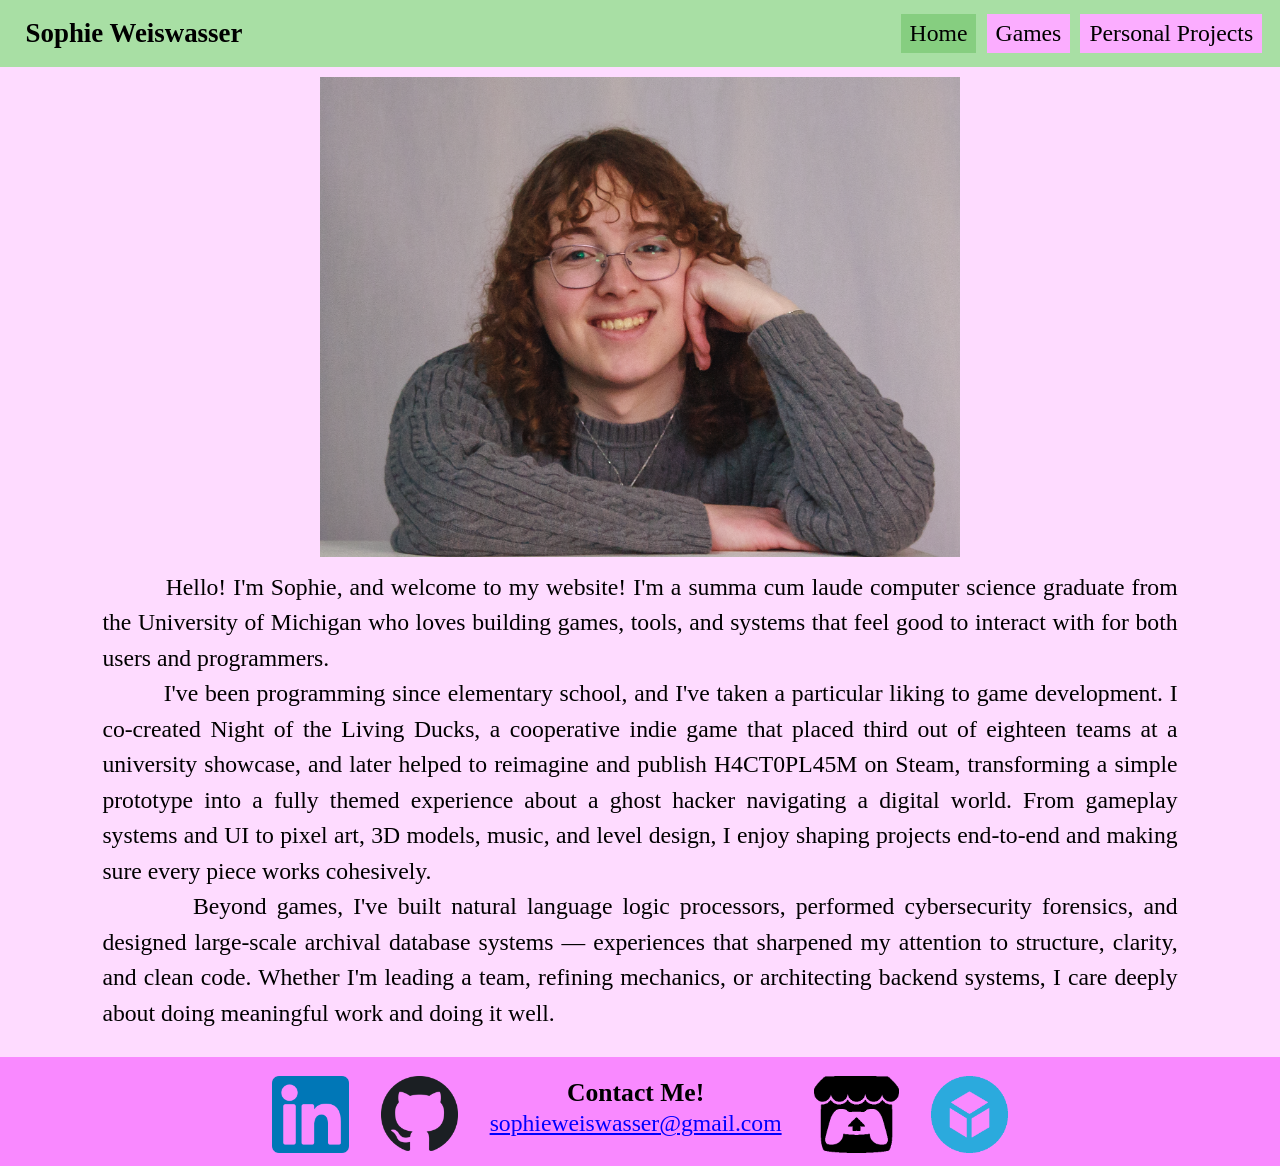
<file: index.html>
<!DOCTYPE html>
<html>
    <head>
        <link rel="stylesheet" href="style.css">
    </head>
    <meta content='width=device-width, initial-scale=1' name='viewport'/>
    <body>
        <div class="topbar">
            <div style="margin-left:20px; margin-left:2vw;">
                <h1>
                    Sophie Weiswasser
                </h1>
            </div>
            <div class="navbar">
                <a href="/" class="active">Home</a>
                <a href="games">Games</a>
                <a href="personal">Personal Projects</a>
            </div>
        </div>

        <div class="main">
            <img src="images/headshot.png" alt="Headshot of Sophie Weiswasser" style="display:block; width:50%; margin:auto; padding:1%; max-width:700px;">
            
            <div style="margin-left:80px; margin-left:8vw; margin-right:80px; margin-right:8vw; margin-bottom:20px; margin-bottom:2vw;">
                <p style="text-align:justify; text-justify:inter-word; margin:0">
                    &nbsp;&nbsp;&nbsp;&nbsp;&nbsp;&nbsp;&nbsp;&nbsp;
                    Hello! I'm Sophie, and welcome to my website! I'm a summa cum laude computer science graduate from the University of Michigan who loves building games, tools, and systems that feel good to interact with for both users and programmers.
                    <br>&nbsp;&nbsp;&nbsp;&nbsp;&nbsp;&nbsp;&nbsp;&nbsp;
                    I've been programming since elementary school, and I've taken a particular liking to game development. I co-created Night of the Living Ducks, a cooperative indie game that placed third out of eighteen teams at a university showcase, and later helped to reimagine and publish H4CT0PL45M on Steam, transforming a simple prototype into a fully themed experience about a ghost hacker navigating a digital world. From gameplay systems and UI to pixel art, 3D models, music, and level design, I enjoy shaping projects end-to-end and making sure every piece works cohesively.
                    <br>&nbsp;&nbsp;&nbsp;&nbsp;&nbsp;&nbsp;&nbsp;&nbsp;
                    Beyond games, I've built natural language logic processors, performed cybersecurity forensics, and designed large-scale archival database systems — experiences that sharpened my attention to structure, clarity, and clean code. Whether I'm leading a team, refining mechanics, or architecting backend systems, I care deeply about doing meaningful work and doing it well.
                </p>
            </div>
        </div>

        <div class="bottombar">
            <div class="link_container">
                <a href="https://www.linkedin.com/in/soweisw/"><img src="images/linkedinlogo.png" alt="LinkedIn Logo"></a>
                <a href="https://github.com/soweisw"><img src="images/githublogo.png" alt="Github Logo"></a>
                <div>
                    <h2 class="bottombar_text">
                        Contact Me!
                    </h2>
                    <p class="bottombar_email_link">
                        <a href='&#109;a&#105;l&#116;o&#58;%&#55;3&#111;ph&#105;%6&#53;w&#101;%69sw&#97;s%&#55;3er&#64;g&#109;%&#54;1il&#46;&#99;%6&#70;m'>sophieweiswasser&#64;gma&#105;l&#46;com</a>
                    </p>
                </div>
                <a href="https://ferret13.itch.io/"><img src="images/itchiologo.png" alt="Itch.io Logo"></a>
                <a href="https://sketchfab.com/soweisw"><img src="images/sketchfablogo.png" alt="Sketchfab Logo"></a>
            </div>
        </div>
    </body>
</html>
</file>
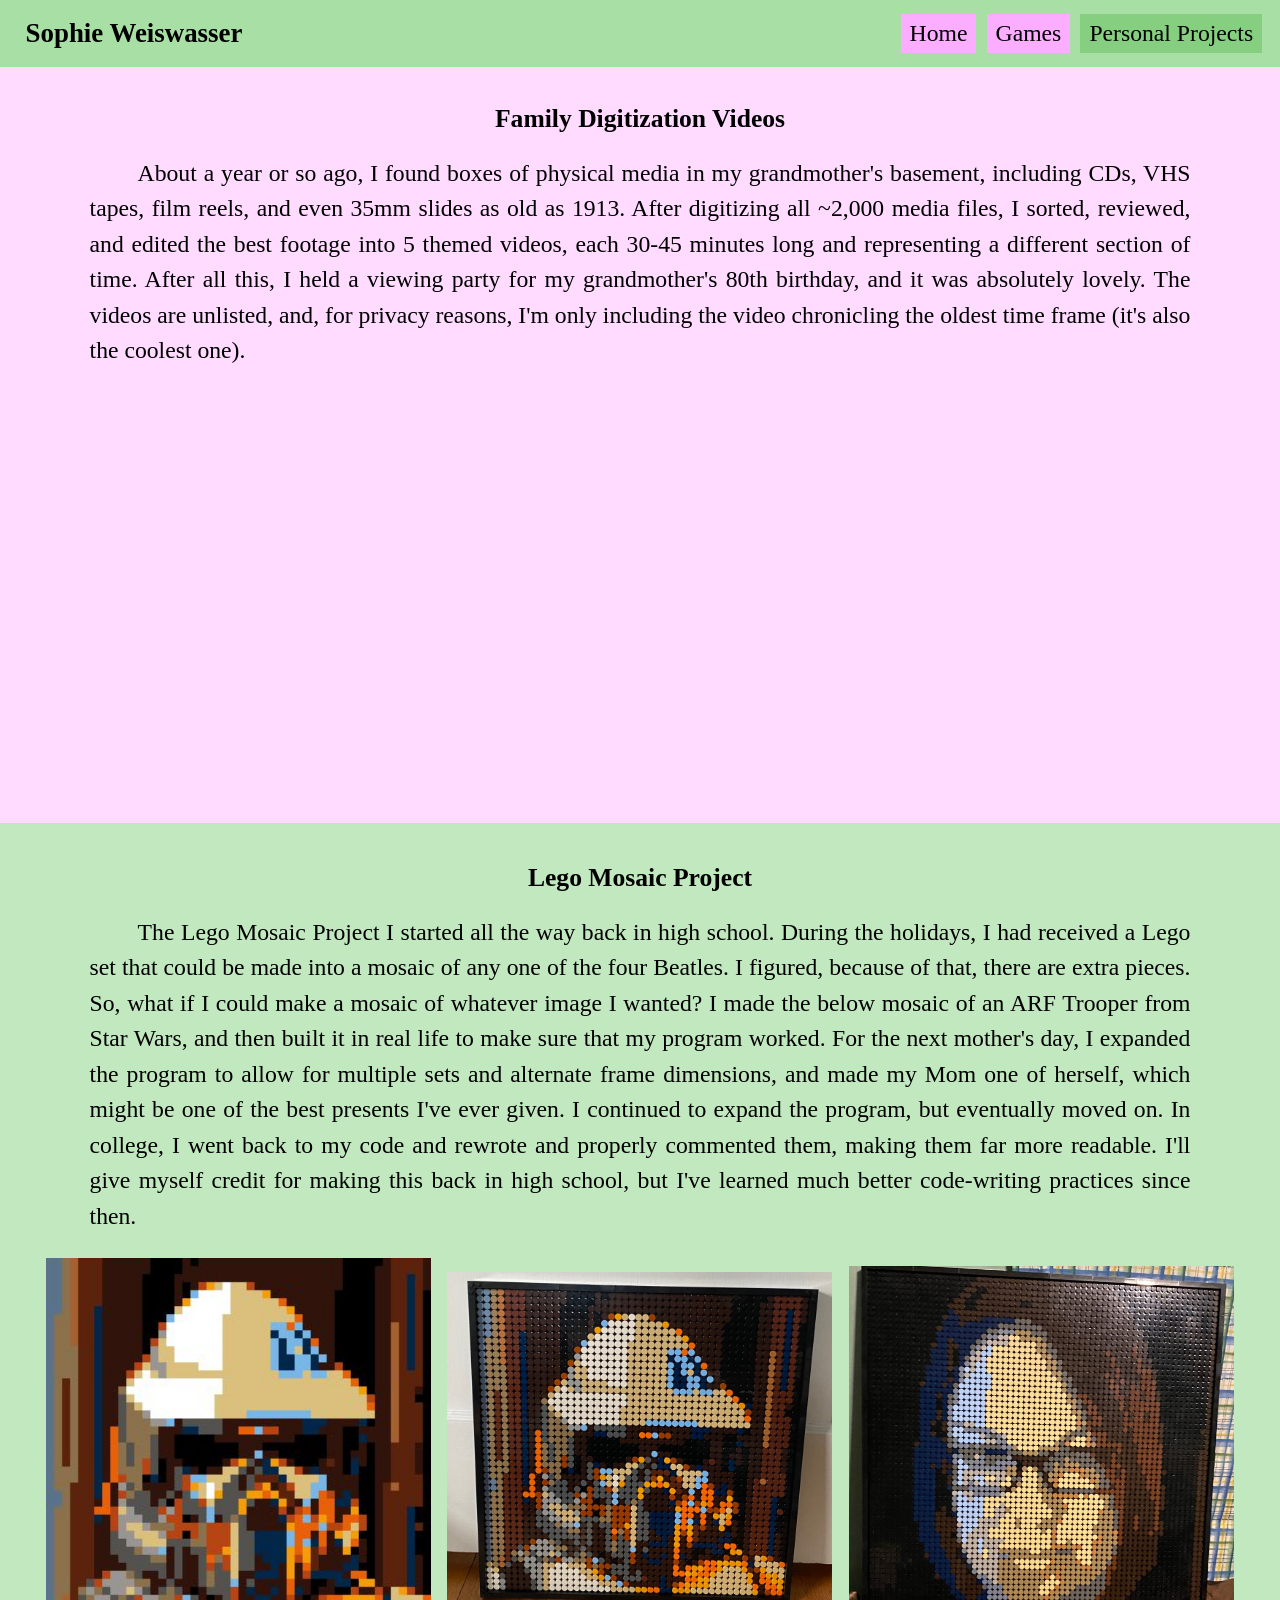
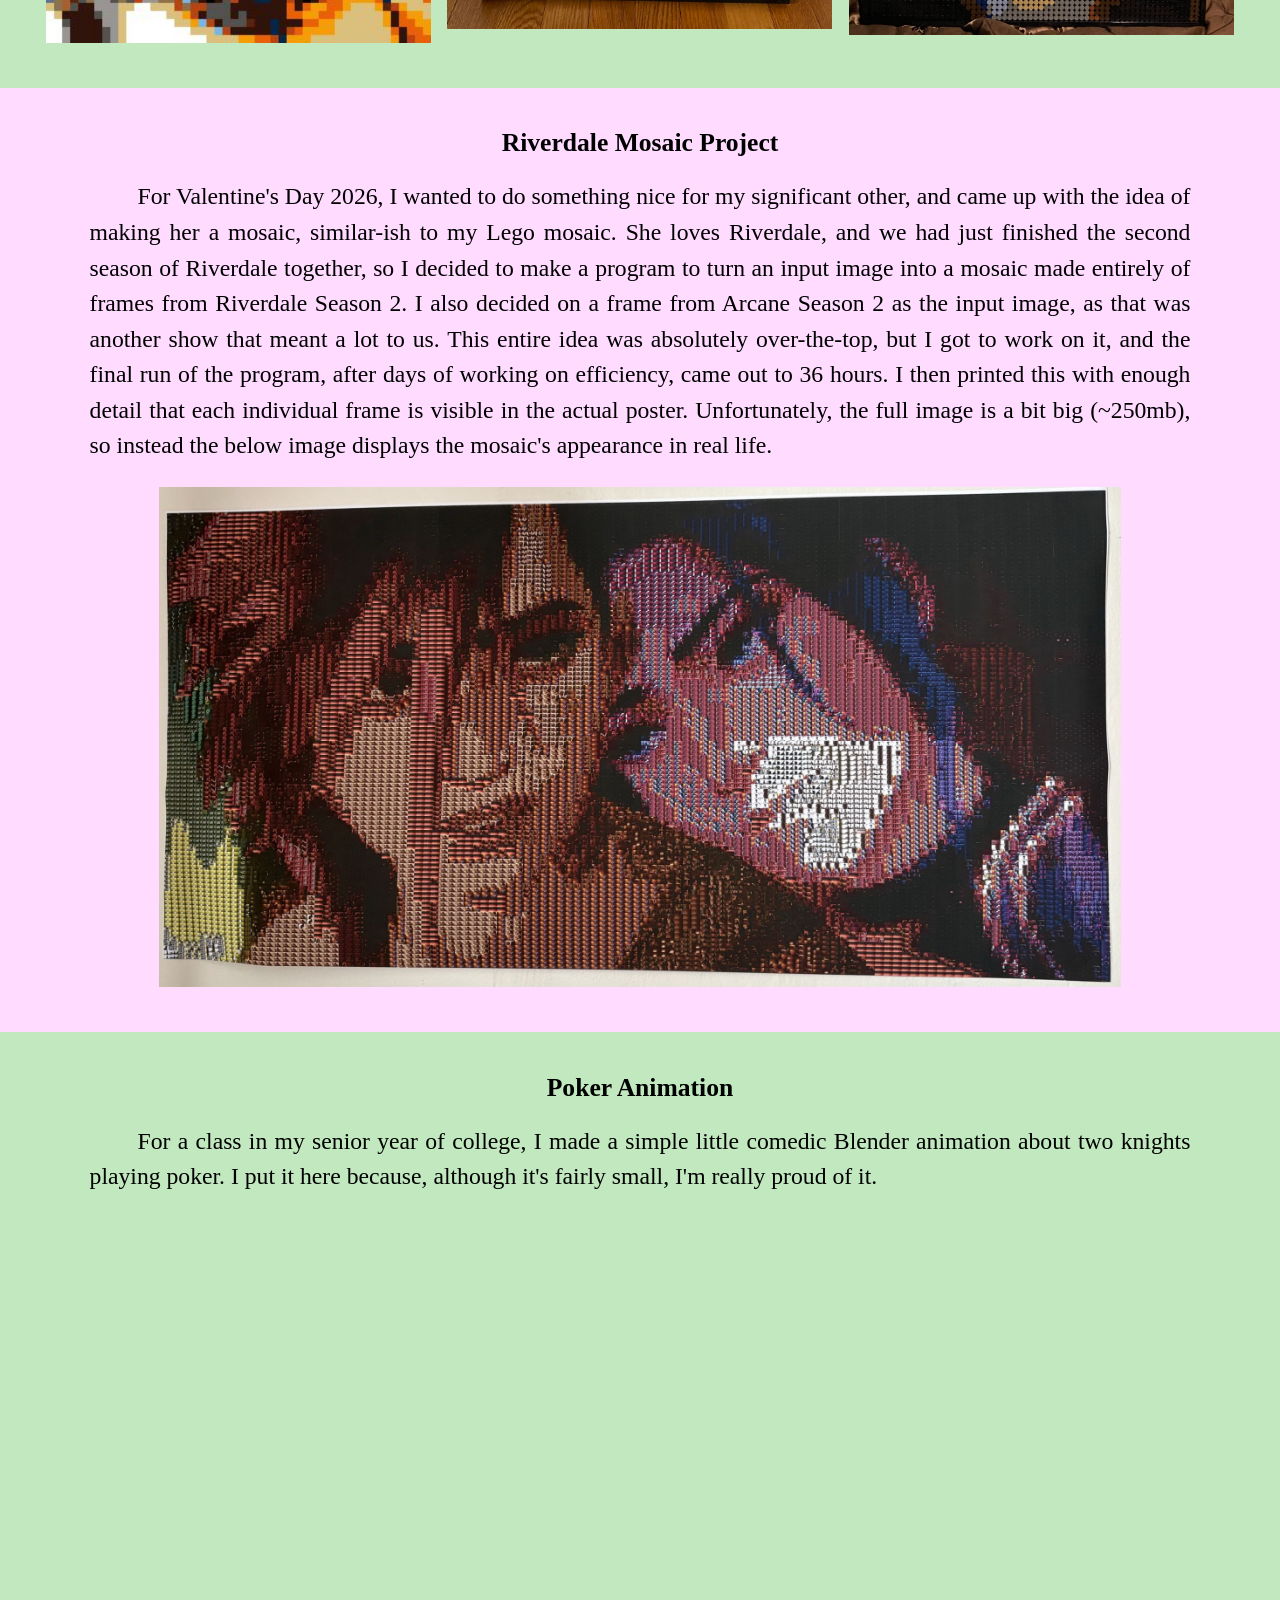
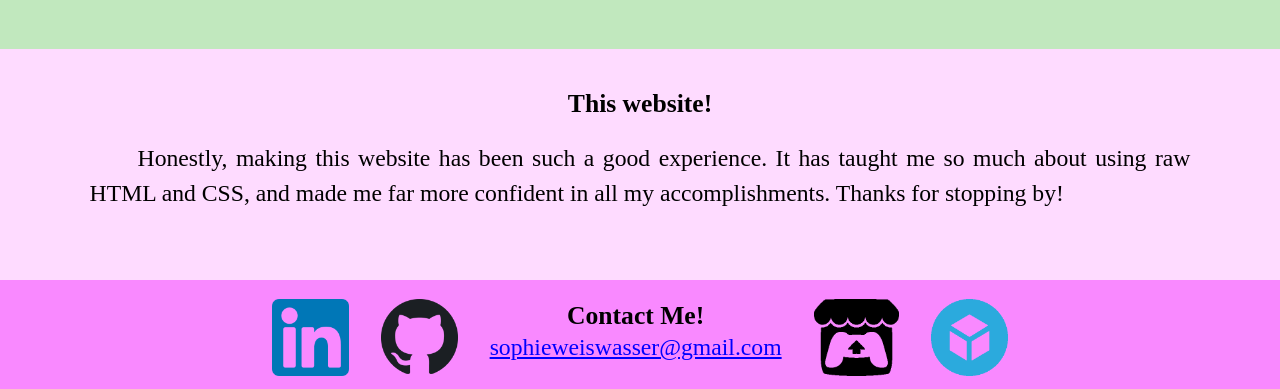
<file: personal.html>
<!DOCTYPE html>
<html>
    <head>
        <link rel="stylesheet" href="style.css">
    </head>
    <meta content='width=device-width, initial-scale=1' name='viewport'/>
    <body>
        <div class="topbar">
            <div style="margin-left:20px; margin-left:2vw;">
                <h1>
                    Sophie Weiswasser
                </h1>
            </div>
            <div class="navbar">
                <a href="/">Home</a>
                <a href="games">Games</a>
                <a href="personal" class="active">Personal Projects</a>
            </div>
        </div>

        <div class="main">
            <div class="pagesection">
                <h2>
                    Family Digitization Videos
                </h2>
                <p>
                    About a year or so ago, I found boxes of physical media in my grandmother's basement, including CDs, VHS tapes, film reels, and even 35mm slides as old as 1913. After digitizing all ~2,000 media files, I sorted, reviewed, and edited the best footage into 5 themed videos, each 30-45 minutes long and representing a different section of time. After all this, I held a viewing party for my grandmother's 80th birthday, and it was absolutely lovely. The videos are unlisted, and, for privacy reasons, I'm only including the video chronicling the oldest time frame (it's also the coolest one).
                </p>
                <div class="centered_container vid_container">
                    <iframe src="https://www.youtube-nocookie.com/embed/IzhncDNBNfE?si=IrOsgmkfOmnW4wpS" title="YouTube video player" frameborder="0" allow="accelerometer; autoplay; clipboard-write; encrypted-media; gyroscope; picture-in-picture; web-share" referrerpolicy="strict-origin-when-cross-origin" allowfullscreen></iframe>
                </div>
            </div>
            
            <div class="pagesection use_bg2">
                <h2>
                    Lego Mosaic Project
                </h2>
                <p>
                    The Lego Mosaic Project I started all the way back in high school. During the holidays, I had received a Lego set that could be made into a mosaic of any one of the four Beatles. I figured, because of that, there are extra pieces. So, what if I could make a mosaic of whatever image I wanted? I made the below mosaic of an ARF Trooper from Star Wars, and then built it in real life to make sure that my program worked. For the next mother's day, I expanded the program to allow for multiple sets and alternate frame dimensions, and made my Mom one of herself, which might be one of the best presents I've ever given. I continued to expand the program, but eventually moved on. In college, I went back to my code and rewrote and properly commented them, making them far more readable. I'll give myself credit for making this back in high school, but I've learned much better code-writing practices since then.
                </p>
                <div class="pics">
                    <img src="images/arf_mosaic.jpg" alt="Lego Mosaic ARF Trooper" style="width:32%;">
                    <img src="images/arf_mosaic_actual.jpg" alt="Lego Mosaic ARF Trooper built in real life" style="width:32%;">
                    <img src="images/mom_mosaic.jpg" alt="Lego Mosaic Mother's Day Gift" style="width:32%;">
                </div>
            </div>

            <div class="pagesection">
                <h2>
                    Riverdale Mosaic Project
                </h2>
                <p>
                    For Valentine's Day 2026, I wanted to do something nice for my significant other, and came up with the idea of making her a mosaic, similar-ish to my Lego mosaic. She loves Riverdale, and we had just finished the second season of Riverdale together, so I decided to make a program to turn an input image into a mosaic made entirely of frames from Riverdale Season 2. I also decided on a frame from Arcane Season 2 as the input image, as that was another show that meant a lot to us. This entire idea was absolutely over-the-top, but I got to work on it, and the final run of the program, after days of working on efficiency, came out to 36 hours. I then printed this with enough detail that each individual frame is visible in the actual poster. Unfortunately, the full image is a bit big (~250mb), so instead the below image displays the mosaic's appearance in real life.
                </p>
                <div class="pics">
                    <img src="images/riverdale_mosaic.jpg" alt="Riverdale Mosaic of Arcane characters" style="width:80%;">
                </div>
            </div>

            <div class="pagesection use_bg2">
                <h2>
                    Poker Animation
                </h2>
                <p>
                    For a class in my senior year of college, I made a simple little comedic Blender animation about two knights playing poker. I put it here because, although it's fairly small, I'm really proud of it.
                </p>
                <div class="centered_container vid_container">
                    <iframe src="https://youtube.com/embed/y55ZIWqmzzM?si=4JMWyrJ009yC8W8o" title="YouTube video player" frameborder="0" allow="accelerometer; autoplay; clipboard-write; encrypted-media; gyroscope; picture-in-picture; web-share" referrerpolicy="strict-origin-when-cross-origin" allowfullscreen></iframe>
                </div>
            </div>
            
            <div class="pagesection">
                <h2>
                    This website!
                </h2>
                <p>
                    Honestly, making this website has been such a good experience. It has taught me so much about using raw HTML and CSS, and made me far more confident in all my accomplishments. Thanks for stopping by!
                </p>
            </div>
        </div>
        
        <div class="bottombar">
            <div class="link_container">
                <a href="https://www.linkedin.com/in/soweisw/"><img src="images/linkedinlogo.png" alt="LinkedIn Logo"></a>
                <a href="https://github.com/soweisw"><img src="images/githublogo.png" alt="Github Logo"></a>
                <div>
                    <h2 class="bottombar_text">
                        Contact Me!
                    </h2>
                    <p class="bottombar_email_link">
                        <a href='&#109;a&#105;l&#116;o&#58;%&#55;3&#111;ph&#105;%6&#53;w&#101;%69sw&#97;s%&#55;3er&#64;g&#109;%&#54;1il&#46;&#99;%6&#70;m'>sophieweiswasser&#64;gma&#105;l&#46;com</a>
                    </p>
                </div>
                <a href="https://ferret13.itch.io/"><img src="images/itchiologo.png" alt="Itch.io Logo"></a>
                <a href="https://sketchfab.com/soweisw"><img src="images/sketchfablogo.png" alt="Sketchfab Logo"></a>
            </div>
        </div>
    </body>
</html>
</file>
<file: style.css>
:root {
    --topbar-color: #A8DFA4;
    --button-color-base: #FBADFF;
    --button-color-hover: #FA99FF;
    --button-color-active: #86CE80;
    --background-color-1: #FEDBFF;
    --background-color-2: #c1e8be;
    --bottombar-color: #f989ff;

    --navbar-name-color: black;
    --navbar-button-text-color: black;
    --navbar-button-text-color-hover: black;
    --navbar-button-text-color-active: black;
    --link-color: blue;
    --paragraph-text-color-1: black;
    --paragraph-text-color-2: black;
    --bottombar-text-color: black;
    --bottombar-email-link-color: blue;
}

.topbar{
    display: flex;
    width: 100%;
    justify-content: space-between;
    align-items: center;
    background-color: var(--topbar-color);
    position: fixed;
    top: 0;
    z-index: 999;
}

.navbar{
    display: flex;
    overflow: hidden;
    float: center;
    width: fit-content;
    margin-top: 10px;
    margin-bottom: 10px;
    margin-right: 10px;
    margin-top: 1vw;
    margin-bottom: 1vw;
    margin-right: 1vw;
    align-items: center;
    justify-content: space-between;
}

.navbar a{
    float: center;
    text-align: center;
    padding: 5px 7px;
    padding: 0.5vw 0.7vw;
    margin: 0px 7px;
    margin: 0vw 0.4vw;
    font-size: clamp(0.8rem,1.85vw,1.6rem);
    color: var(--navbar-button-text-color);
    text-decoration: none;
    background-color: var(--button-color-base);
}

.navbar a:hover{
    background-color: var(--button-color-hover);
    color: var(--navbar-button-text-color-hover);
}

.navbar a.active{
    background-color: var(--button-color-active);
    color: var(--navbar-button-text-color-active);
}

.bottombar{
    width: 100%;
    height: 60px;
    height: 6vw;
    max-height: 100px;
    background-color: var(--bottombar-color);
    padding-top: 10px;
    padding-bottom: 10px;
    padding-top: 1.5vw;
    padding-bottom: 1vw;
    line-height: 0.45;
    bottom: 0;
}

.link_container{
    display: flex;
    justify-content: space-around;
    align-items: center;
    margin: auto;
    width: max(60%,400px);
    height: 100%;
}

.link_container a{
    height: 100%;
}

.link_container img{
    height: 100%;
    padding: 0;
}

.bottombar_text{
    margin: 0;
    font-size: clamp(0.85rem,2vw,2rem);
    color: var(--bottombar-text-color);
}

.bottombar_email_link{
    text-align: center;
    margin-top: 0.6vw;
    margin-bottom: 0%;
    font-size: clamp(0.65rem,1.7vw,2rem);
    color: var(--bottombar-email-link-color);
}

.pagesection{
    float: center;
    width: 100%;
    padding-top: 15px;
    padding-bottom: 35px;
    padding-top: 1.5vw;
    padding-bottom: 3.5vw;
}

.use_bg2{
    background-color: var(--background-color-2);
}

.use_bg2 p{
    color: var(--paragraph-text-color-2);
}

.centered_container{
    display: flex;
    justify-content: center;
    width: 100%;
}

.pagesection .centered_container a{
    font-size: 1rem;
    text-decoration: none;
    padding-top:1%;
}

.pagesection p{
    text-indent: 3rem;
    text-align: justify;
    text-justify: inter-word;
    margin-top: 5px;
    margin-top: 0.5vw;
    margin-left: 70px; 
    margin-right: 70px;
    margin-left: 7vw;
    margin-right: 7vw;
}

.pagesection .pics{
    display: flex;
    justify-content: space-around;
    align-items: center;
    float: center;
    margin-left: 30px; 
    margin-right: 30px;
    margin-left: 3vw;
    margin-right: 3vw;
}

.pics img{
    display: block;
    padding: 0;
    margin: auto;
}

.vid_container{
    margin-bottom: 20px;
    margin-bottom: 2vw;
}

.vid_container iframe{
    width: 50%;
    aspect-ratio: 16/9;
    height: auto;
    top: 0;
    left: 0;
}

.audio_container{
    display: flex;
    justify-content: center;
    width: 80%;
    height: fit-content;
    margin: auto;
    margin-top: 15px;
    margin-top: 1.5vw;
}

audio{
    padding-left: 2.5%;
    padding-right: 2.5%;
    width: 100%;
}

h1{
    text-align: center;
    font-size: clamp(1rem,2.1vw,2rem);
    text-decoration: none;
    color: var(--navbar-name-color);
}

h2{
    text-align: center;
    font-size: clamp(1.4rem,2vw,1.9rem);
    text-decoration: none;
}

h3{
    text-align: center;
    font-size: clamp(1.25rem,1.75vw,1.75rem);
    text-decoration: none;
}

p{
    text-align: left;
    font-size: clamp(1rem,1.85vw,1.6rem);
    text-decoration: none;
    line-height: 1.5;
    color: var(--paragraph-text-color-1);
}

a{
    font-size: 15px;
    font-size: clamp(1rem,1.85vw,1.6rem);
    color: var(--link-color);
}

body{
    height: 100vh;
    width: 100%;
    min-height: 100vh;
    display: flex;
    flex-direction: column;
    background-color: var(--background-color-1);
    margin: 0;
    padding: 0;
    overscroll-behavior-y: none;
}

.main{
    margin: 0;
    padding: 0;
    margin-top: 6%;
    margin-top: max(5%, calc(11vh - 5vw));
    flex-grow: 1;
}
</file>
